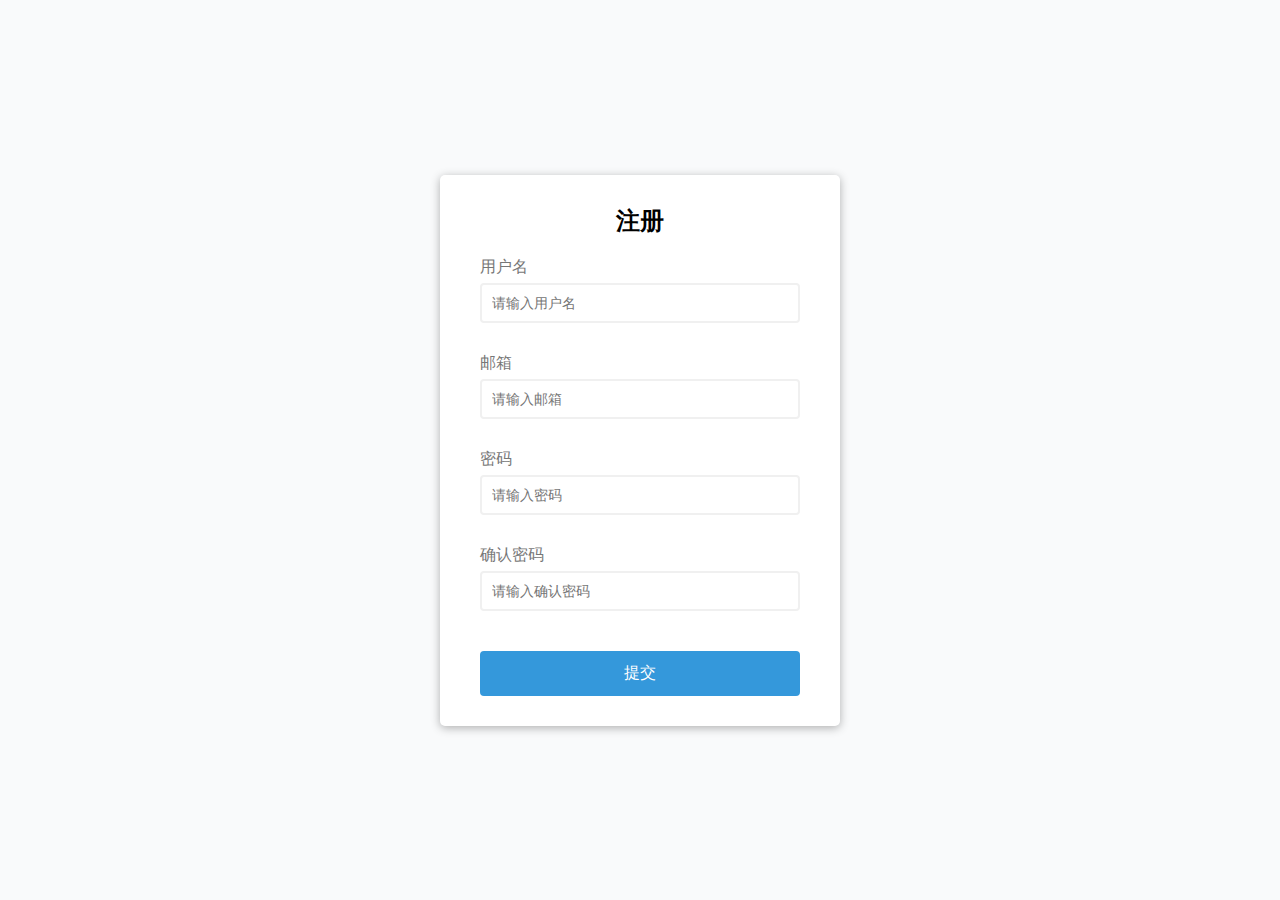
<file: 01 表单验证/index.html>
<!DOCTYPE html>
<html lang="en">

<head>
    <meta charset="UTF-8">
    <meta http-equiv="X-UA-Compatible" content="IE=edge">
    <meta name="viewport" content="width=device-width, initial-scale=1.0">
    <title>表单验证</title>
    <link rel="stylesheet" href="style.css">
</head>

<body>
    <div class="container">
        <form id="form" class="form">
            <h2>注册</h2>
            <div class="form-control">
                <label for="username">用户名</label>
                <input type="text" id="username" placeholder="请输入用户名">
                <small>错误提示</small>
            </div>
            <div class="form-control">
                <label for="email">邮箱</label>
                <input type="text" id="email" placeholder="请输入邮箱">
                <small>错误提示</small>
            </div>
            <div class="form-control">
                <label for="password">密码</label>
                <input type="password" id="password" placeholder="请输入密码">
                <small>错误提示</small>
            </div>
            <div class="form-control">
                <label for="password2">确认密码</label>
                <input type="password" id="password2" placeholder="请输入确认密码">
                <small>错误提示</small>
            </div>
            <button>提交</button>
        </form>
    </div>
    <script src="script.js"></script>
</body>

</html>
</file>
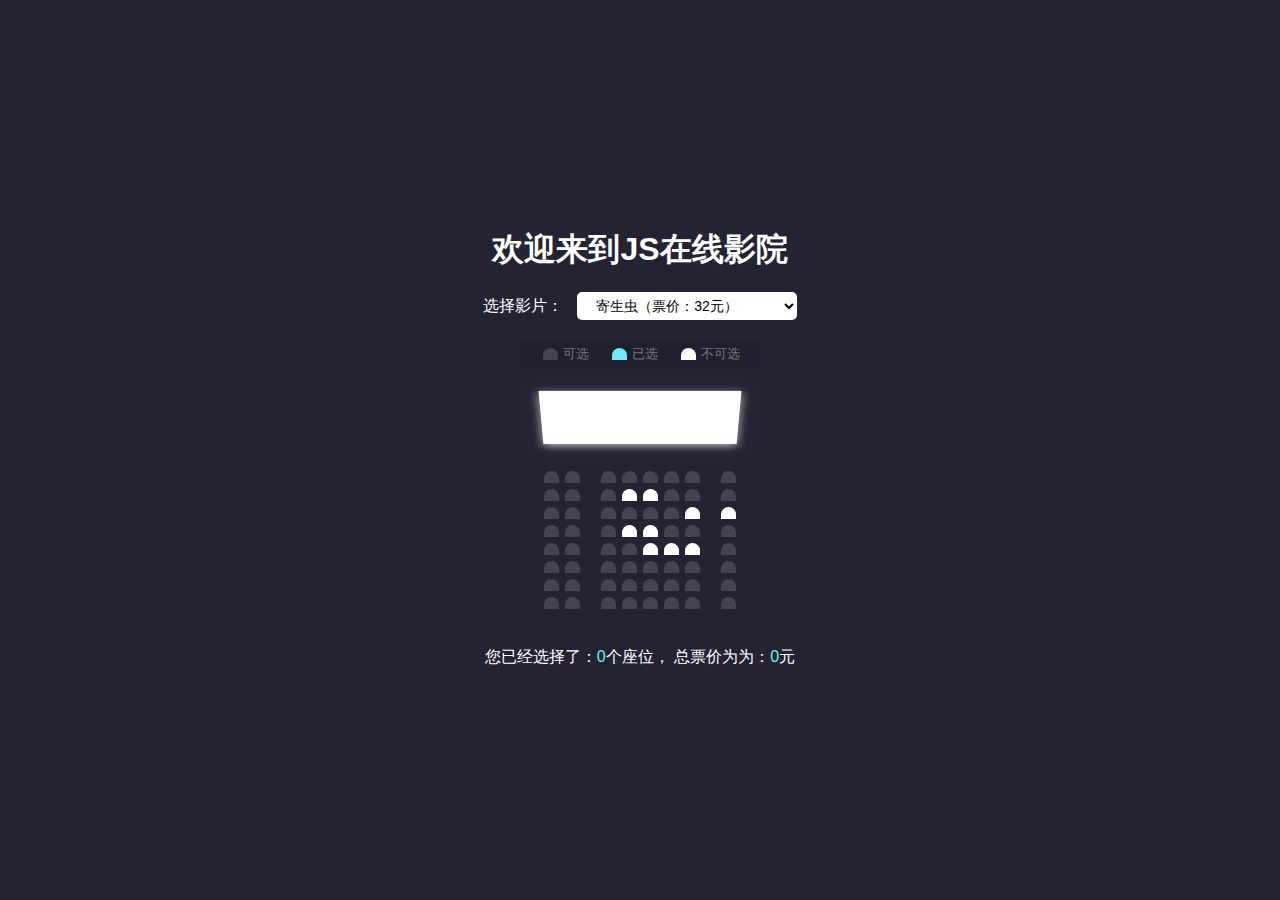
<file: 02 预订电影票/index.html>
<!DOCTYPE html>
<html lang="en">
<head>
    <meta charset="UTF-8">
    <meta http-equiv="X-UA-Compatible" content="IE=edge">
    <meta name="viewport" content="width=device-width, initial-scale=1.0">
    <title>预订电影座位</title>
    <link rel="stylesheet" href="style.css">
</head>
<body>
    <h1>欢迎来到JS在线影院</h1>
    <div class="movie-container">
        <label>选择影片：</label>
        <select id="movie">
            <option value="32">寄生虫（票价：32元）</option>
            <option value="35">小丑（票价：35元）</option>
            <option value="38">好莱坞往事（票价：38元）</option>
            <option value="30">玩具总动员（票价：30元）</option>
        </select>
    </div>

    <ul class="showcase">
        <li>
            <div class="seat"></div>
            <small>可选</small>
        </li>
        <li>
            <div class="seat selected"></div>
            <small>已选</small>
        </li>
        <li>
            <div class="seat occupied"></div>
            <small>不可选</small>
        </li>
    </ul>

    <div class="container">
        <div class="screen"></div>
        <div class="row">
            <div class="seat"></div>
            <div class="seat"></div>
            <div class="seat"></div>
            <div class="seat"></div>
            <div class="seat"></div>
            <div class="seat"></div>
            <div class="seat"></div>
            <div class="seat"></div>
        </div>
        <div class="row">
            <div class="seat"></div>
            <div class="seat"></div>
            <div class="seat"></div>
            <div class="seat occupied"></div>
            <div class="seat occupied"></div>
            <div class="seat"></div>
            <div class="seat"></div>
            <div class="seat"></div>
        </div>
        <div class="row">
            <div class="seat"></div>
            <div class="seat"></div>
            <div class="seat"></div>
            <div class="seat"></div>
            <div class="seat"></div>
            <div class="seat"></div>
            <div class="seat occupied"></div>
            <div class="seat occupied"></div>
        </div>
        <div class="row">
            <div class="seat"></div>
            <div class="seat"></div>
            <div class="seat"></div>
            <div class="seat occupied"></div>
            <div class="seat occupied"></div>
            <div class="seat"></div>
            <div class="seat"></div>
            <div class="seat"></div>
        </div>
        <div class="row">
            <div class="seat"></div>
            <div class="seat"></div>
            <div class="seat"></div>
            <div class="seat"></div>
            <div class="seat occupied"></div>
            <div class="seat occupied"></div>
            <div class="seat occupied"></div>
            <div class="seat"></div>
        </div>
        <div class="row">
            <div class="seat"></div>
            <div class="seat"></div>
            <div class="seat"></div>
            <div class="seat"></div>
            <div class="seat"></div>
            <div class="seat"></div>
            <div class="seat"></div>
            <div class="seat"></div>
        </div>
        <div class="row">
            <div class="seat"></div>
            <div class="seat"></div>
            <div class="seat"></div>
            <div class="seat"></div>
            <div class="seat"></div>
            <div class="seat"></div>
            <div class="seat"></div>
            <div class="seat"></div>
        </div>
        <div class="row">
            <div class="seat"></div>
            <div class="seat"></div>
            <div class="seat"></div>
            <div class="seat"></div>
            <div class="seat"></div>
            <div class="seat"></div>
            <div class="seat"></div>
            <div class="seat"></div>
        </div>
    </div>

    <p class="text">
        您已经选择了：<span id="count">0</span>个座位，
        总票价为为：<span id="total">0</span>元
    </p>
    <script src="script.js"></script>
</body>
</html>
</file>
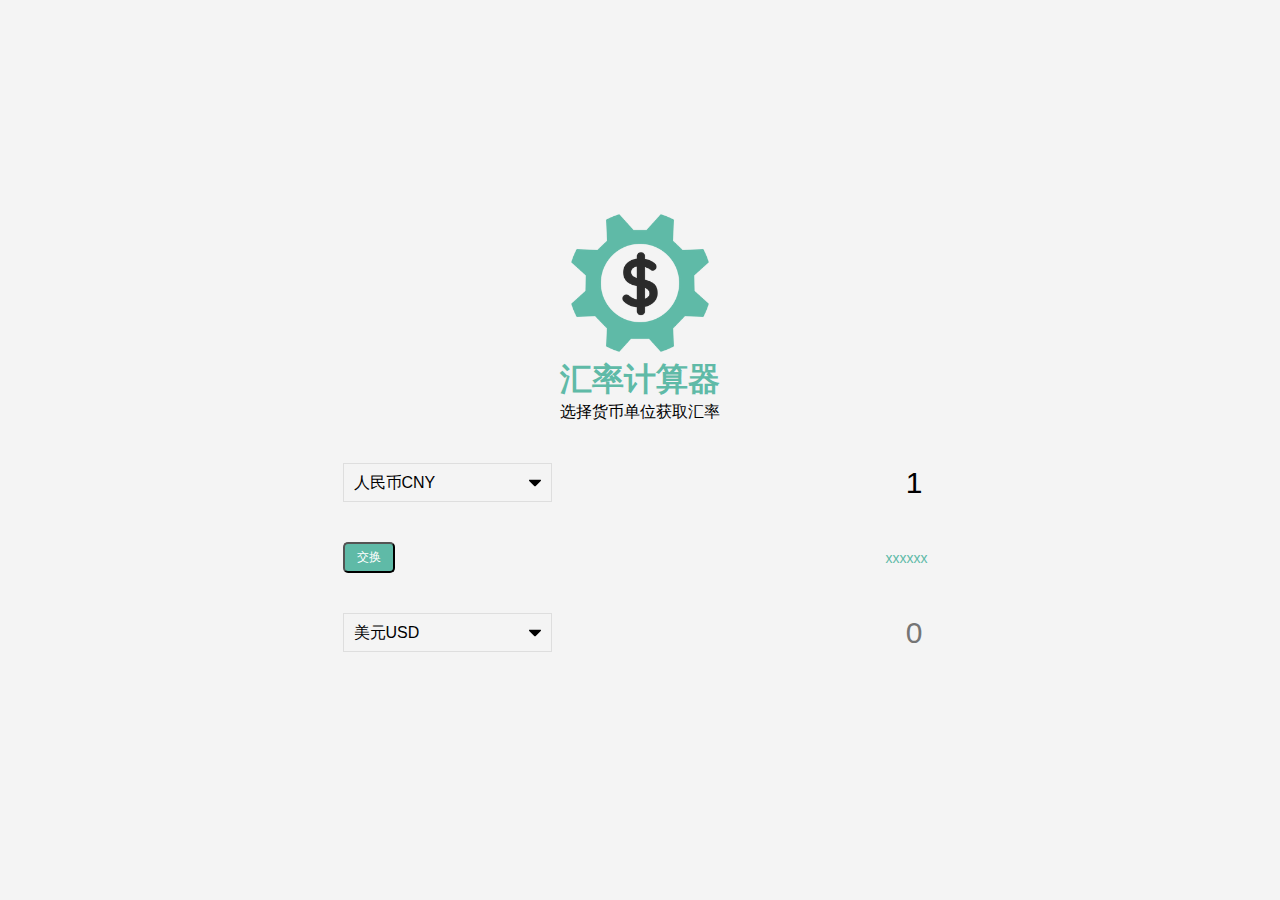
<file: 04 汇率计算/index.html>
<!DOCTYPE html>
<html lang="en">

<head>
    <meta charset="UTF-8">
    <meta http-equiv="X-UA-Compatible" content="IE=edge">
    <meta name="viewport" content="width=device-width, initial-scale=1.0">
    <title>汇率计算器</title>
    <link rel="stylesheet" href="style.css">
</head>

<body>
    <div class="box"></div>

    <img src="img/money.png" alt="" class="money-img">
    <h1>汇率计算器</h1>
    <p>选择货币单位获取汇率</p>

    <div class="container">
        <div class="currency">
            <select id="currency1">
                <option value="AED">阿联酋迪拉姆AED</option>
                <option value="ARS">阿根廷比索ARS</option>
                <option value="AUD">澳元AUD</option>
                <option value="BGN">保加利亚列弗BGN</option>
                <option value="BRL">巴西雷亚尔BRL</option>
                <option value="BSD">白俄罗斯卢布BYR</option>
                <option value="CNY" selected>人民币CNY</option>
                <option value="DKK">丹麦克朗DKK</option>
                <option value="EGP">埃及镑EGP</option>
                <option value="EUR">欧元EUR</option>
                <option value="FJD">斐济美元FJD</option>
                <option value="GBP">英镑GBP</option>
                <option value="GTQ">危地马拉格查儿GTQ</option>
                <option value="HKD">港元HKD</option>
                <option value="HRK">克罗地亚库纳HRK</option>
                <option value="HUF">匈牙利福林HUF</option>
                <option value="IDR">印尼盾IDR</option>
                <option value="ILS">以色列新锡克尔ILS</option>
                <option value="INR">印度卢比INR</option>
                <option value="ISK">冰岛克朗ISK</option>
                <option value="JPY">日元JPY</option>
                <option value="KRW">韩元KRW</option>
                <option value="KZT">哈萨克斯坦坚强戈KZT</option>
                <option value="MXN">墨西哥比索MXN</option>
                <option value="MYR">马来西亚林吉特MYR</option>
                <option value="NOK">挪威克朗NOK</option>
                <option value="NZD">新西兰元NZD</option>
                <option value="PAB">巴拿马巴波亚PAB</option>
                <option value="PEN">秘鲁索尔PEN</option>
                <option value="PHP">菲律宾比索PHP</option>
                <option value="PKR">巴基斯坦卢比PKR</option>
                <option value="PLN">波兰兹罗提PLN</option>
                <option value="PYG">巴拉圭瓜拉尼PYG</option>
                <option value="RON">罗马尼亚新列伊RON</option>
                <option value="RUB">卢布RUB</option>
                <option value="SAR">沙特阿拉伯人里亚尔SAR</option>
                <option value="SEK">瑞典克朗SEK</option>
                <option value="SGD">新加坡元SGD</option>
                <option value="THB">泰铢THB</option>
                <option value="TRY">新土耳其里拉TRY</option>
                <option value="TWD">新台币TWD</option>
                <option value="UAH">乌克兰格里夫纳UAH</option>
                <option value="USD">美元USD</option>
                <option value="UYU">乌拉圭比索UYU</option>
                <option value="VND">越南盾VND</option>
                <option value="ZAR">南非兰特ZAR</option>
            </select>
            <input type="number" id="amount1" placeholder="0" value="1">
        </div>

        <div class="swap-container">
            <button class="btn" id="swap">交换</button>
            <div class="rate" id="rate">xxxxxx</div>
        </div>

        <div class="currency">
            <select id="currency2">
                <option value="AED">阿联酋迪拉姆AED</option>
                <option value="ARS">阿根廷比索ARS</option>
                <option value="AUD">澳元AUD</option>
                <option value="BGN">保加利亚列弗BGN</option>
                <option value="BRL">巴西雷亚尔BRL</option>
                <option value="BSD">白俄罗斯卢布BYR</option>
                <option value="CNY">人民币CNY</option>
                <option value="DKK">丹麦克朗DKK</option>
                <option value="EGP">埃及镑EGP</option>
                <option value="EUR">欧元EUR</option>
                <option value="FJD">斐济美元FJD</option>
                <option value="GBP">英镑GBP</option>
                <option value="GTQ">危地马拉格查儿GTQ</option>
                <option value="HKD">港元HKD</option>
                <option value="HRK">克罗地亚库纳HRK</option>
                <option value="HUF">匈牙利福林HUF</option>
                <option value="IDR">印尼盾IDR</option>
                <option value="ILS">以色列新锡克尔ILS</option>
                <option value="INR">印度卢比INR</option>
                <option value="ISK">冰岛克朗ISK</option>
                <option value="JPY">日元JPY</option>
                <option value="KRW">韩元KRW</option>
                <option value="KZT">哈萨克斯坦坚强戈KZT</option>
                <option value="MXN">墨西哥比索MXN</option>
                <option value="MYR">马来西亚林吉特MYR</option>
                <option value="NOK">挪威克朗NOK</option>
                <option value="NZD">新西兰元NZD</option>
                <option value="PAB">巴拿马巴波亚PAB</option>
                <option value="PEN">秘鲁索尔PEN</option>
                <option value="PHP">菲律宾比索PHP</option>
                <option value="PKR">巴基斯坦卢比PKR</option>
                <option value="PLN">波兰兹罗提PLN</option>
                <option value="PYG">巴拉圭瓜拉尼PYG</option>
                <option value="RON">罗马尼亚新列伊RON</option>
                <option value="RUB">卢布RUB</option>
                <option value="SAR">沙特阿拉伯人里亚尔SAR</option>
                <option value="SEK">瑞典克朗SEK</option>
                <option value="SGD">新加坡元SGD</option>
                <option value="THB">泰铢THB</option>
                <option value="TRY">新土耳其里拉TRY</option>
                <option value="TWD">新台币TWD</option>
                <option value="UAH">乌克兰格里夫纳UAH</option>
                <option value="USD" selected>美元USD</option>
                <option value="UYU">乌拉圭比索UYU</option>
                <option value="VND">越南盾VND</option>
                <option value="ZAR">南非兰特ZAR</option>
            </select>
            <input type="number" id="amount2" placeholder="0">
        </div>
    </div>
    <script src="script.js"></script>
</body>

</html>
</file>
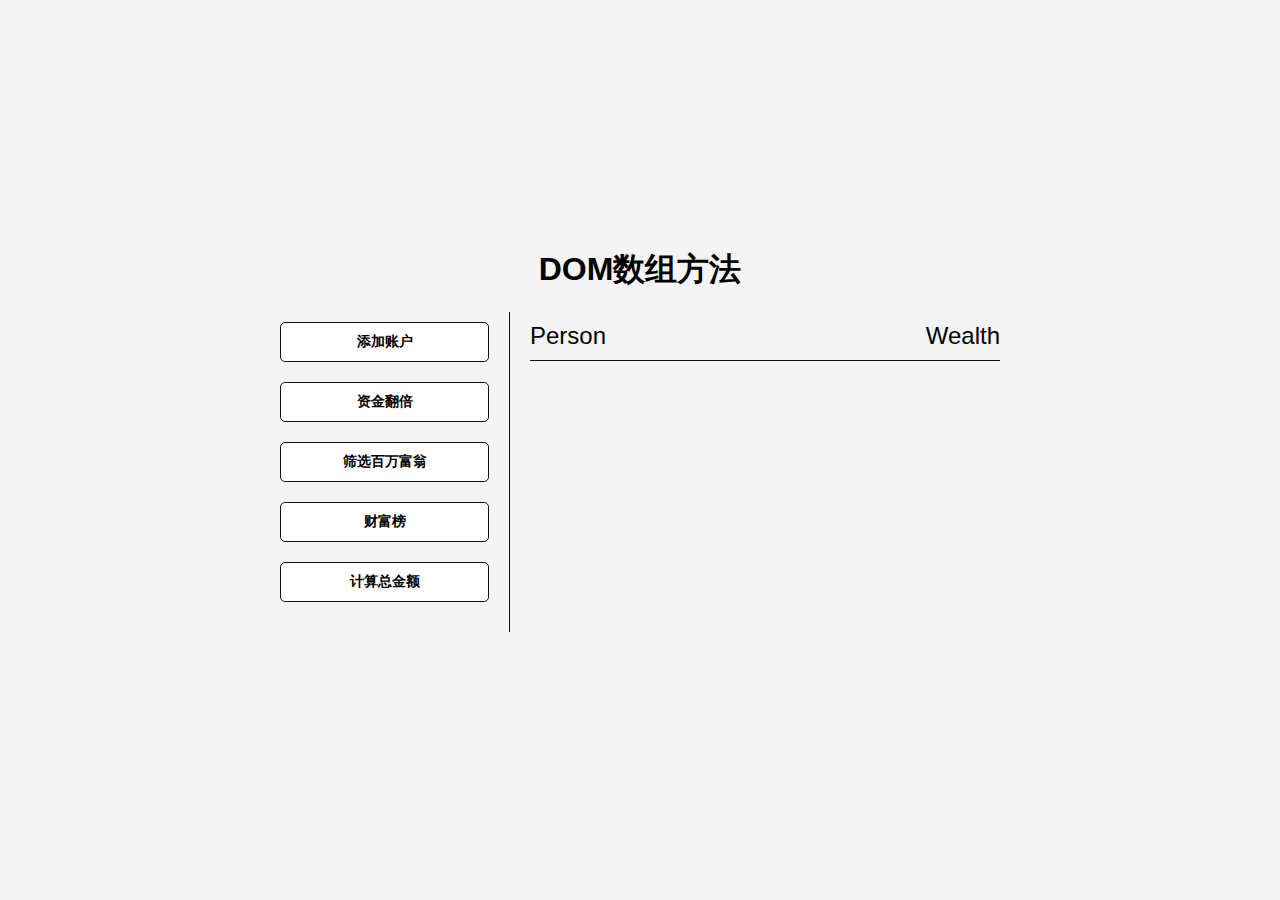
<file: 05 基础dom数组操作/index.html>
<!DOCTYPE html>
<html lang="en">

<head>
    <meta charset="UTF-8">
    <meta http-equiv="X-UA-Compatible" content="IE=edge">
    <meta name="viewport" content="width=device-width, initial-scale=1.0">
    <title>DOM数组方法</title>
    <link rel="stylesheet" href="style.css">
</head>

<body>
    <h1>DOM数组方法</h1>
    <div class="container">
        <aside>
            <button id="add-user">添加账户</button>
            <button id="double">资金翻倍</button>
            <button id="show-millionaires">筛选百万富翁</button>
            <button id="sort">财富榜</button>
            <button id="calculate-total">计算总金额</button>
        </aside>

        <main id="main">
            <h2><strong>Person</strong>Wealth</h2>
            <!-- <h3>hello world</h3>
            <div class="person">FlowerF</div> -->
        </main>
    </div>

    <script src="script.js"></script>
</body>

</html>
</file>
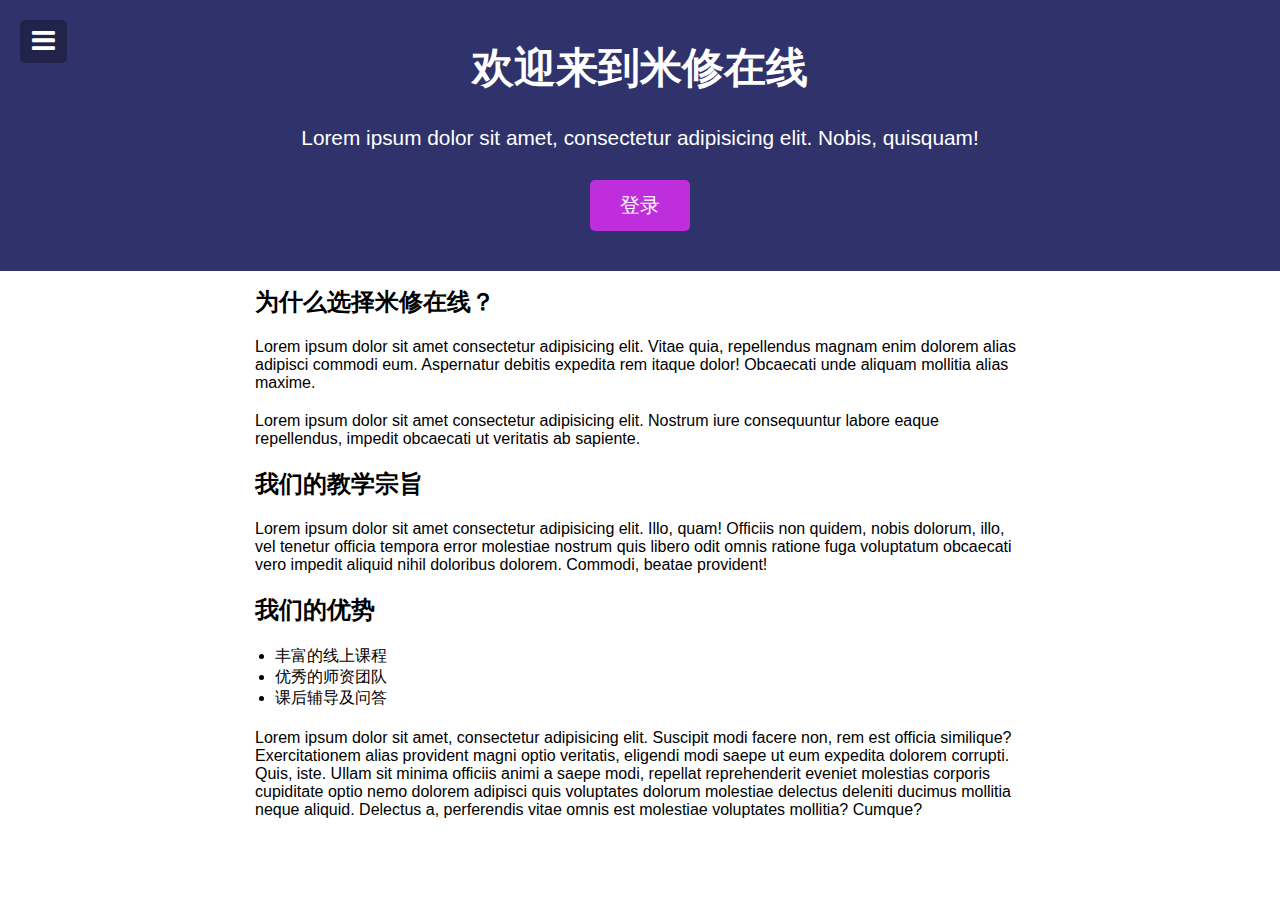
<file: 06 折叠侧边栏和弹出登录框/index.html>
<!DOCTYPE html>
<html lang="en">

<head>
    <meta charset="UTF-8">
    <meta http-equiv="X-UA-Compatible" content="IE=edge">
    <meta name="viewport" content="width=device-width, initial-scale=1.0">
    <title>折叠侧边栏和弹出登录框</title>
    <link href="https://stackpath.bootstrapcdn.com/font-awesome/4.7.0/css/font-awesome.min.css" rel="stylesheet"
        integrity="sha384-wvfXpqpZZVQGK6TAh5PVlGOfQNHSoD2xbE+QkPxCAFlNEevoEH3Sl0sibVcOQVnN" crossorigin="anonymous" />
    <link rel="stylesheet" href="style.css">
</head>

<body>
    <nav>
        <div class="logo">
            <img src="img/logo.png" alt="logo">
        </div>
        <ul>
            <li><a href="#">主页</a></li>
            <li><a href="#">关于我们</a></li>
            <li><a href="#">课程介绍</a></li>
            <li><a href="#">联系我们</a></li>
        </ul>
    </nav>
    <header>
        <button id="toggle" class="toggle">
            <i class="fa fa-bars fa-2x"></i>
        </button>
        <h1>欢迎来到米修在线</h1>
        <p>Lorem ipsum dolor sit amet, consectetur adipisicing elit. Nobis, quisquam!</p>
        <button class="open" id="open">登录</button>
    </header>

    <div class="container">
        <h2>为什么选择米修在线？</h2>
        <p>Lorem ipsum dolor sit amet consectetur adipisicing elit. Vitae quia, repellendus magnam enim dolorem alias
            adipisci commodi eum. Aspernatur debitis expedita rem itaque dolor! Obcaecati unde aliquam mollitia alias
            maxime.</p>
        <p>Lorem ipsum dolor sit amet consectetur adipisicing elit. Nostrum iure consequuntur labore eaque repellendus,
            impedit obcaecati ut veritatis ab sapiente.</p>
        <h2>我们的教学宗旨</h2>
        <p>Lorem ipsum dolor sit amet consectetur adipisicing elit. Illo, quam! Officiis non quidem, nobis dolorum,
            illo, vel tenetur officia tempora error molestiae nostrum quis libero odit omnis ratione fuga voluptatum
            obcaecati vero impedit aliquid nihil doloribus dolorem. Commodi, beatae provident!</p>
        <h2>我们的优势</h2>
        <ul>
            <li>丰富的线上课程</li>
            <li>优秀的师资团队</li>
            <li>课后辅导及问答</li>
        </ul>
        <p>Lorem ipsum dolor sit amet, consectetur adipisicing elit. Suscipit modi facere non, rem est officia
            similique? Exercitationem alias provident magni optio veritatis, eligendi modi saepe ut eum expedita dolorem
            corrupti. Quis, iste. Ullam sit minima officiis animi a saepe modi, repellat reprehenderit eveniet molestias
            corporis cupiditate optio nemo dolorem adipisci quis voluptates dolorum molestiae delectus deleniti ducimus
            mollitia neque aliquid. Delectus a, perferendis vitae omnis est molestiae voluptates mollitia? Cumque?</p>
    </div>

    <!-- 登录框 -->
    <div class="model-container" id="model">
        <div class="model">
            <button class="close" id="close">
                <i class="fa fa-times"></i>
            </button>
            <div class="model-header">
                <h3>登录</h3>
            </div>
            <div class="model-content">
                <p>登录了解更多课程及促销活动</p>
                <form class="model-form">
                    <div class="form-group">
                        <label for="name">姓名</label>
                        <input type="text" id="name" placeholder="请输入姓名" class="form-input">
                    </div>
                    <div class="form-group">
                        <label for="email">邮箱</label>
                        <input type="email" id="email" placeholder="请输入邮箱" class="form-input">
                    </div>
                    <div class="form-group">
                        <label for="password">密码</label>
                        <input type="password" id="password" placeholder="请输入密码" class="form-input">
                    </div>
                    <div class="form-group">
                        <label for="password2">确认密码</label>
                        <input type="password" id="password2" placeholder="请输入确认密码" class="form-input">
                    </div>
                    <input type="submit" value="提交" class="submit">
                </form>
            </div>
        </div>
    </div>
    <script src="script.js"></script>
</body>

</html>
</file>
<file: 01 表单验证/style.css>
:root {
    --success-color:#2ecc71;
    --error-color:#e74c3c;
}

* {
    padding: 0;
    margin: 0;
    box-sizing: border-box;
}

body {
    background-color: #f9fafb;
    font-family: Arial, Helvetica, sans-serif;
    display: flex;
    justify-content: center;
    align-items: center;
    min-height: 100vh;
}

.container {
    background-color: #fff;
    border-radius: 5px;
    box-shadow: 0 2px 10px rgba(0, 0, 0, .3);
    width: 400px;
}

.form {
    padding: 30px 40px;
}

.form h2 {
    text-align: center;
    padding: 0 0 20px;
}

.form-control {
    margin-bottom: 10px;
    padding-bottom: 20px;
    position: relative;
}

.form-control label {
    display: block;
    color: #777;
    padding-bottom: 5px;
}

.form-control input {
    display: block;
    width: 100%;
    border: 2px solid #f0f0f0;
    border-radius: 4px;
    padding: 10px;
    font-size: 14px;
}

.form-control input:focus {
    border-color: #777;
    outline: 0;
}

.form-control.success input {
    border-color: var(--success-color);
}

.form-control.error input {
    border-color: var(--error-color);
}

.form-control small {
    visibility: hidden;
    color: var(--error-color);
    position: absolute;
    bottom: 0;
    left: 0;
}

.form-control.error small {
    visibility: visible;
}

.form button {
    display: block;
    width: 100%;
    cursor: pointer;
    background-color: #3498db;
    border: 2px solid #3498db;
    border-radius: 4px;
    color: #fff;
    font-size: 16px;
    padding: 10px;
    margin-top: 20px;
}
</file>
<file: 02 预订电影票/style.css>
* {
    margin: 0;
    padding: 0;
    box-sizing: border-box;
}

body {
    background-color: #242333;
    color: #fff;
    display: flex;
    flex-direction: column;
    align-items: center;
    justify-content: center;
    height: 100vh;
    font-family: Arial, Helvetica, sans-serif;
}

.movie-container {
    margin: 20px 0;
}

.movie-container select {
    background-color: #fff;
    border: 0;
    border-radius: 5px;
    font-size: 14px;
    margin-left: 10px;
    padding: 5px 15px;
}

.seat {
    background-color: #444451;
    height: 12px;
    width: 15px;
    margin: 3px;
    border-top-left-radius: 10px;
    border-top-right-radius: 10px;
}

.seat.selected {
    background-color: #6feaf6;
}

.seat.occupied {
    background-color: #fff;
}

.seat:nth-of-type(2){
    margin-right: 18px;
}

.seat:nth-last-of-type(2){
    margin-right: 18px;
}

.seat:not(.occupied) {
    transform: scale(1);
    transition: 0.1s ease-out;
}

.seat:not(.occupied):hover {
    cursor: pointer;
    transform: scale(1.2);
}

.showcase .seat:not(.occupied):hover {
    cursor: default;
    transform: scale(1);
}

.showcase {
    background-color: rgba(0,0,0,.1);
    padding: 5px 10px;
    border-radius: 5px;
    color: #777;
    list-style: none;
    display: flex;
    justify-content: space-between;
}

.showcase li {
    display: flex;
    align-items: center;
    justify-content: center;
    margin: 0 10px;
}

.showcase li small {
    margin-left: 2px;
}

.container {
    perspective: 1000px;
    margin-bottom: 30px;
}

.screen {
    background-color: #fff;
    height: 70px;
    width: 100%;
    margin: 15px 0;
    transform: rotateX(-45deg);
    box-shadow: 0 3px 10px rgba(255,255,255,0.7);
}

.row {
    display: flex;
}

.text {
    margin: 5px 0;
}

.text span {
    color: #6feaf6;
}
</file>
<file: 04 汇率计算/style.css>
:root {
    --primary-color: #5fbaa7;
}

* {
    box-sizing: border-box;
    margin: 0;
    padding: 0;
}

body {
    display: flex;
    flex-direction: column;
    align-items: center;
    justify-content: center;
    background-color: #f4f4f4;
    font-family: Arial, Helvetica, sans-serif;
    height: 100vh;
}

h1 {
    color: var(--primary-color);
}

p {
    text-align: center;
}

.btn {
    color: #fff;
    background-color: var(--primary-color);
    cursor: pointer;
    border-radius: 5px;
    padding: 5px 12px;
    font-size: 12px;
}

.money-img {
    width: 150px;
}

.currency {
    padding: 40px 0;
    display: flex;
    align-items: center;
    justify-content: space-between;
}

.currency select {
    position: relative;
    padding: 10px 20px 10px 10px;
    border: 1px solid #dedede;
    font-size: 16px;
    background-color: transparent;
    /* 去除小三角 */
    appearance: none;
    -moz-appearance: none;
    -webkit-appearance: none;
    background-image: url("data:image/svg+xml;charset=US-ASCII,%3Csvg%20xmlns%3D%22http%3A%2F%2Fwww.w3.org%2F2000%2Fsvg%22%20width%3D%22292.4%22%20height%3D%22292.4%22%3E%3Cpath%20fill%3D%22%20000002%22%20d%3D%22M287%2069.4a17.6%2017.6%200%200%200-13-5.4H18.4c-5%200-9.3%201.8-12.9%205.4A17.6%2017.6%200%200%200%200%2082.2c0%205%201.8%209.3%205.4%2012.9l128%20127.9c3.6%203.6%207.8%205.4%2012.8%205.4s9.2-1.8%2012.8-5.4L287%2095c3.5-3.5%205.4-7.8%205.4-12.8%200-5-1.9-9.2-5.5-12.8z%22%2F%3E%3C%2Fsvg%3E");
    background-position: right 10px top 50%, 0, 0;
    background-size: 12px auto;
    background-repeat: no-repeat;
}

/* 此方案不可行 */

/* .currency select::before {
    content: '';
    position: absolute;
    right: 0px;
    top: 0px;
    z-index: 30;
    width: 0px;
    height: 0px;
    border-width: 8px;
    border-color: black transparent transparent transparent;
    border-style: solid;
} */

.currency input {
    border: 0;
    background-color: transparent;
    font-size: 30px;
    text-align: right;
}

.swap-container {
    display: flex;
    align-items: center;
    justify-content: space-between;
}

.rate {
    /* background-color: yellow; */
    color: var(--primary-color);
    font-size: 14px;
    padding: 0 10px;
}

select:focus,
input:focus,
button:focus {
    outline: 0;
}

@media(max-width:600px) {
    .currency input {
        width: 200px;
    }
}
</file>
<file: 05 基础dom数组操作/style.css>
*{
    margin: 0;
    padding: 0;
    box-sizing: border-box;
}

body {
    background-color: #f4f4f4;
    font-family: Arial, Helvetica, sans-serif;
    display: flex;
    flex-direction: column;
    align-items: center;
    justify-content: center;
    height: 100vh;
}

.container {
    display: flex;
    padding: 20px;
    margin: 0 auto;
    max-width: 100%;
    width: 800px;
}

aside {
    padding: 10px 20px;
    width: 250px;
    border-right: 1px solid #111;
}

button {
    display: block;
    cursor: pointer;
    background-color: #fff;
    border: 1px solid #111;
    border-radius: 5px;
    width: 100%;
    padding: 10px;
    margin-bottom: 20px;
    font-weight: bold;
    font-size: 14px;
}

main {
    flex: 1;
    padding: 10px 20px;

}

h2 {
    display: flex;
    justify-content: space-between;
    border-bottom: 1px solid #111;
    padding-bottom: 10px;
    font-weight: 300;
    margin-bottom: 20px;
}

h3 {
    display: flex;
    justify-content: space-between;
    font-weight: 300;
    border-bottom: 1px solid #111;
    padding: 10px;
    margin-top: 20px;
    background-color: #fff;
}

.person {
    display: flex;
    justify-content: space-between;
    font-size: 20px;
    margin-bottom: 10px;
}
</file>
<file: 06 折叠侧边栏和弹出登录框/style.css>
:root {
    --primary-color: #30336b;
    --secondary-color: #be2edd;
}

* {
    margin: 0;
    padding: 0;
    box-sizing: border-box;
}

body {
    font-family: Arial, Helvetica, sans-serif;
    transition: transform 0.5s ease;
}

body.show-nav {
    transform: translateX(200px);
}

/* 侧边栏样式开始 */
nav {
    position: fixed;
    background-color: var(--primary-color);
    border-right: 2px solid rgba(200, 200, 200, 0.1);
    color: #fff;
    top: 0;
    left: 0;
    width: 200px;
    height: 100vh;
    z-index: 100;
    transform: translateX(-100%);
}

nav .logo {
    padding: 30px 0;
    text-align: center;
}

nav .logo img {
    width: 75px;
    height: 75px;
    border-radius: 5px;
}

nav ul {
    list-style: none;
}

nav ul li {
    border-bottom: 2px solid rgba(200,200,200,0.1);
    padding: 20px;
}

nav ul li:first-of-type {
    border-top: 2px solid rgba(200,200,200,0.1);
}

nav ul li a {
    color: #fff;
    text-decoration: none;
}

nav ul li a:hover {
    text-decoration: underline;
}

/* 侧边栏样式结束 */

/* 主体部分样式开始 */

header {
    position: relative;
    background-color: var(--primary-color);
    color: #fff;
    font-size: 130%;
    text-align: center;
    padding: 40px 15px;
}

header p {
    margin: 30px 0;
}

button,
input[type='submit'] {
    background-color: var(--secondary-color);
    border: 0;
    border-radius: 5px;
    color: #fff;
    cursor: pointer;
    padding: 8px 12px;
}

button:focus {
    outline: none;
}

.toggle {
    position: absolute;
    top: 20px;
    left: 20px;
    background-color: rgba(0,0,0,.3);
}

.open {
    padding: 12px 30px;
    font-size: 20px;
}

.container {
    padding: 15px;
    margin: 0 auto;
    max-width: 100%;
    width: 800px;
}

.container h1,
.container p {
    margin: 20px 0;
}

.container ul {
    padding-top: 20px;
    padding-left: 20px;
}

/* 主体部分样式结束 */

/* 登录框样式开始 */

.model-container {
    position: fixed;
    top: 0;
    left: 0;
    right: 0;
    bottom: 0;
    background-color: rgba(0,0,0,.6);
    display: none;
}

.model-container.show-model {
    display: block;
}

.model {
    position: absolute;
    overflow: hidden;
    left: 50%;
    top: 50%;
    transform: translate(-50%,-50%);
    background-color: #fff;
    border-radius: 5px;
    box-shadow: 0 0 10px rgba(0,0,0,0.3);
    max-width: 100%;
    width: 400px;
    animation-name: model-open;
    animation-duration: 1.2s;
}

@keyframes model-open {
    from {
        opacity: 0;
    }
    to {
        opacity: 1;
    }
}

.model-header {
    background-color: var(--primary-color);
    color: #fff;
    padding: 15px;
}

.close {
    position: absolute;
    top: 0;
    right: 0;
    font-size: 25px;
    background-color: transparent;
}

.model-content {
    padding: 20px;
}

.form-group {
    margin: 15px 0;
}

.form-group label {
    display: block;
    margin-bottom: 5px;
}

.form-group .form-input {
    padding: 8px;
    width: 100%;
}

.submit {
    width: 100%;
    font-size: 18px;
}

/* 登录框样式结束 */
</file>
